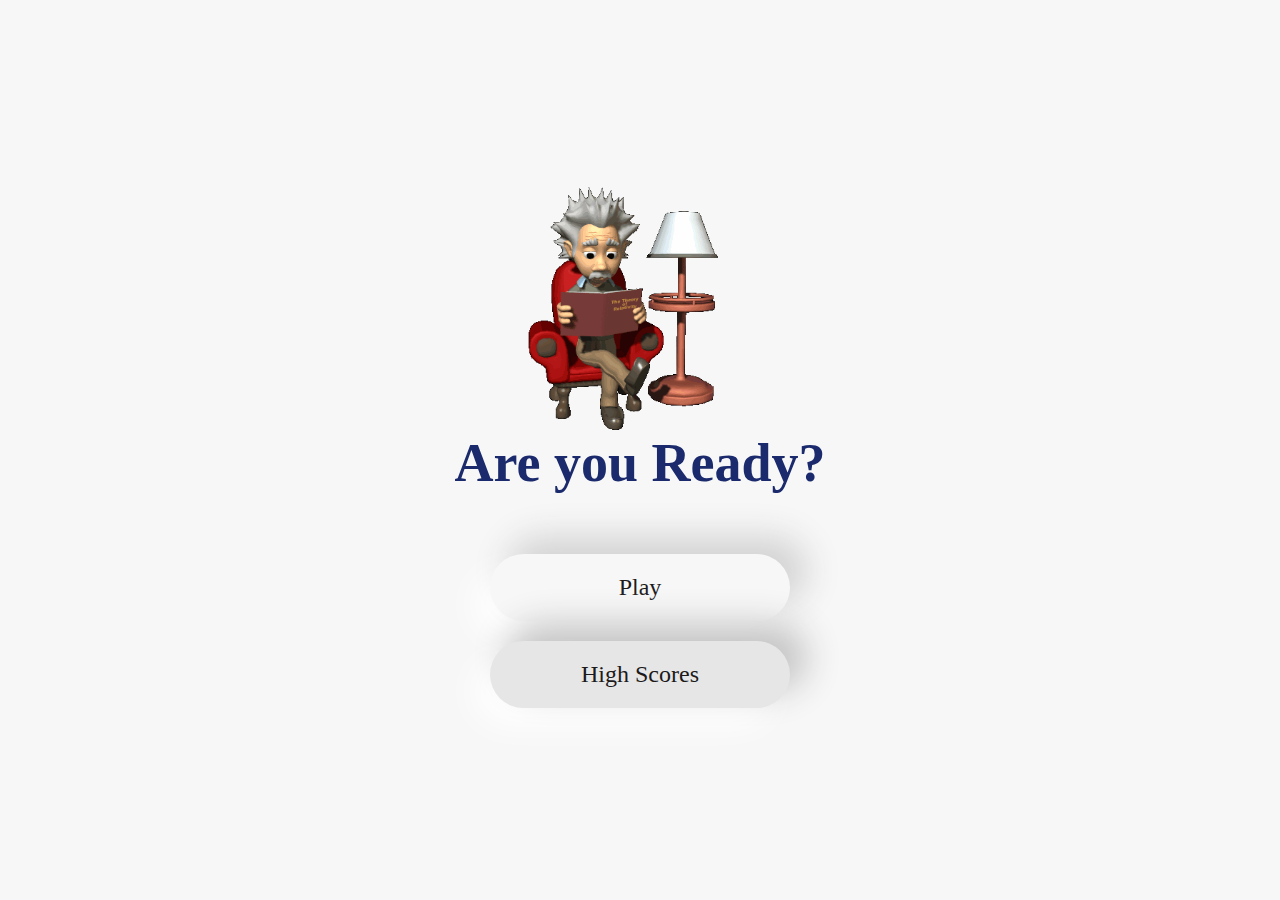
<file: src/index.html>
<!DOCTYPE html>
<html lang="en">
<head>
    <meta charset="UTF-8">
    <meta name="viewport" content="width=device-width, initial-scale=1.0">
    <title>Quiz_game</title>
    <!--favicon-->
    <link rel="shortcut icon" type="image/x-icon" href="../img/brain.ico">
    <!--custom Css-->
    <link rel="stylesheet" href="../css/style.css">
    <!--FA icons-->
    <link rel="stylesheet" href="https://use.fontawesome.com/releases/v5.13.1/css/all.css" integrity="sha384-xxzQGERXS00kBmZW/6qxqJPyxW3UR0BPsL4c8ILaIWXva5kFi7TxkIIaMiKtqV1Q" crossorigin="anonymous">
</head>
<body>
    <div class="container">
        <div id="home" class="flex-column flex-center">
            <img class="image" src="../img/albert2.gif">
            <h1>Are you Ready?</h1>
            <a href="game.html" class="btn">Play</a>
            <a href="highscores.html" id="highscore-btn" class="btn">High Scores</a>
        </div>
    </div>
</body>
</html>
</file>
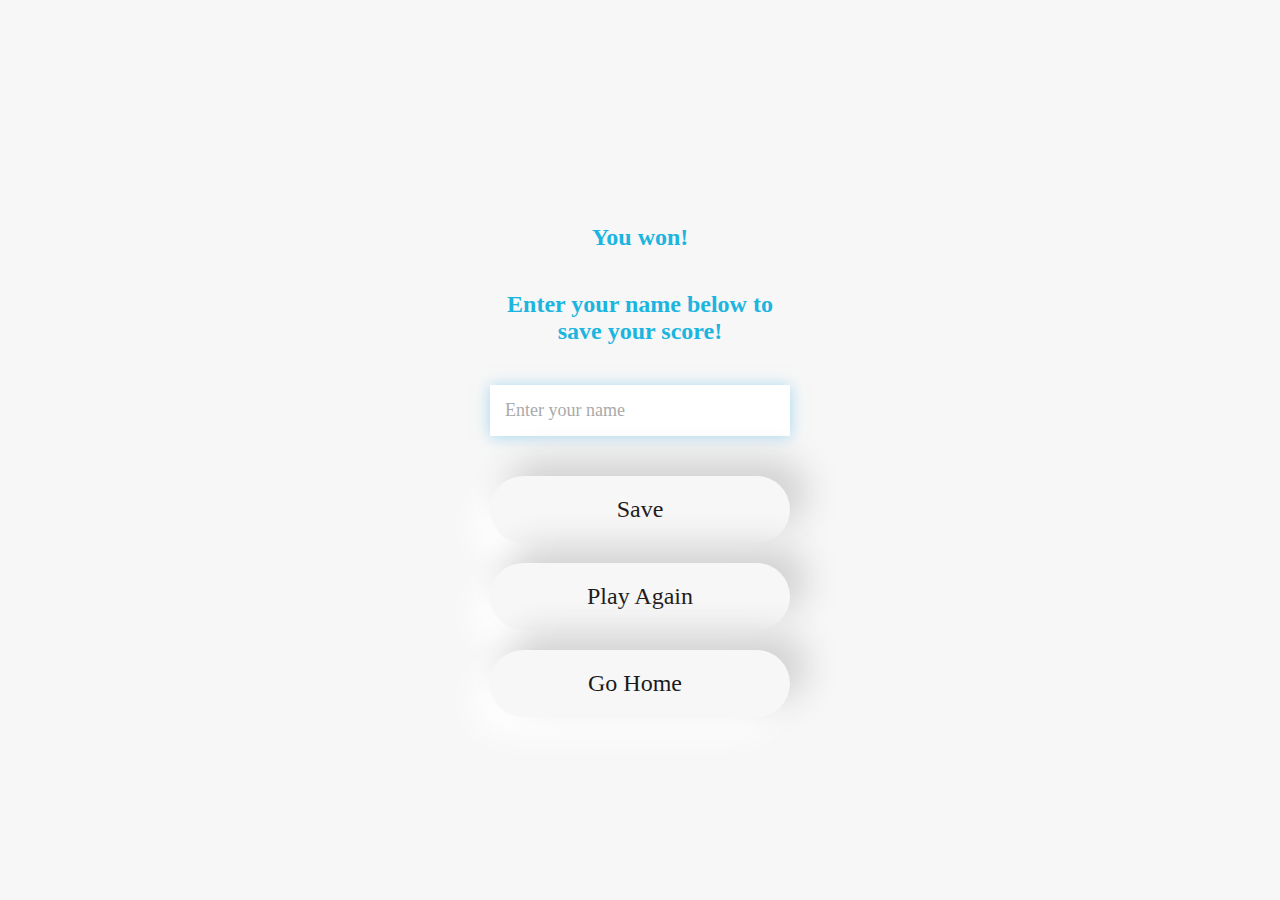
<file: src/end.html>
<!DOCTYPE html>
<html lang="en">
<head>
    <meta charset="UTF-8">
    <meta name="viewport" content="width=device-width, initial-scale=1.0">
    <title>End game</title>
    <!--favicon-->
    <link rel="shortcut icon" type="image/x-icon" href="../img/brain.ico">
    <!--custom Css-->
    <link rel="stylesheet" href="../css/style.css">
     <!--FA icon-->
    <link rel="stylesheet" href="https://use.fontawesome.com/releases/v5.13.1/css/all.css" integrity="sha384-xxzQGERXS00kBmZW/6qxqJPyxW3UR0BPsL4c8ILaIWXva5kFi7TxkIIaMiKtqV1Q" crossorigin="anonymous">
</head>
<body>
    <div class="container">
        <div id="end" class="flex-center flex-column">
            <h1 id="finalScore">0</h1>
            <form class="end-form-container">
                <h2 id="end-text">You won!</h2>
                <h2 id="end-text">Enter your name below to save your score!</h2>
                <input type="text" name="name" id="username" placeholder="Enter your name">
                <button class="btn" id="saveScoreBtn" type="submit" onclick="saveHighScore(event)" disabled>Save</button>
            </form>
            <a href="game.html" class="btn">Play Again</a>
            <a href="index.html" class="btn">Go Home<i class="fas fa-home"></i></a>
        </div>
    </div>





    <!--scripts-->
    <script src="../js/end.js"></script>
</body>
</html>
</file>
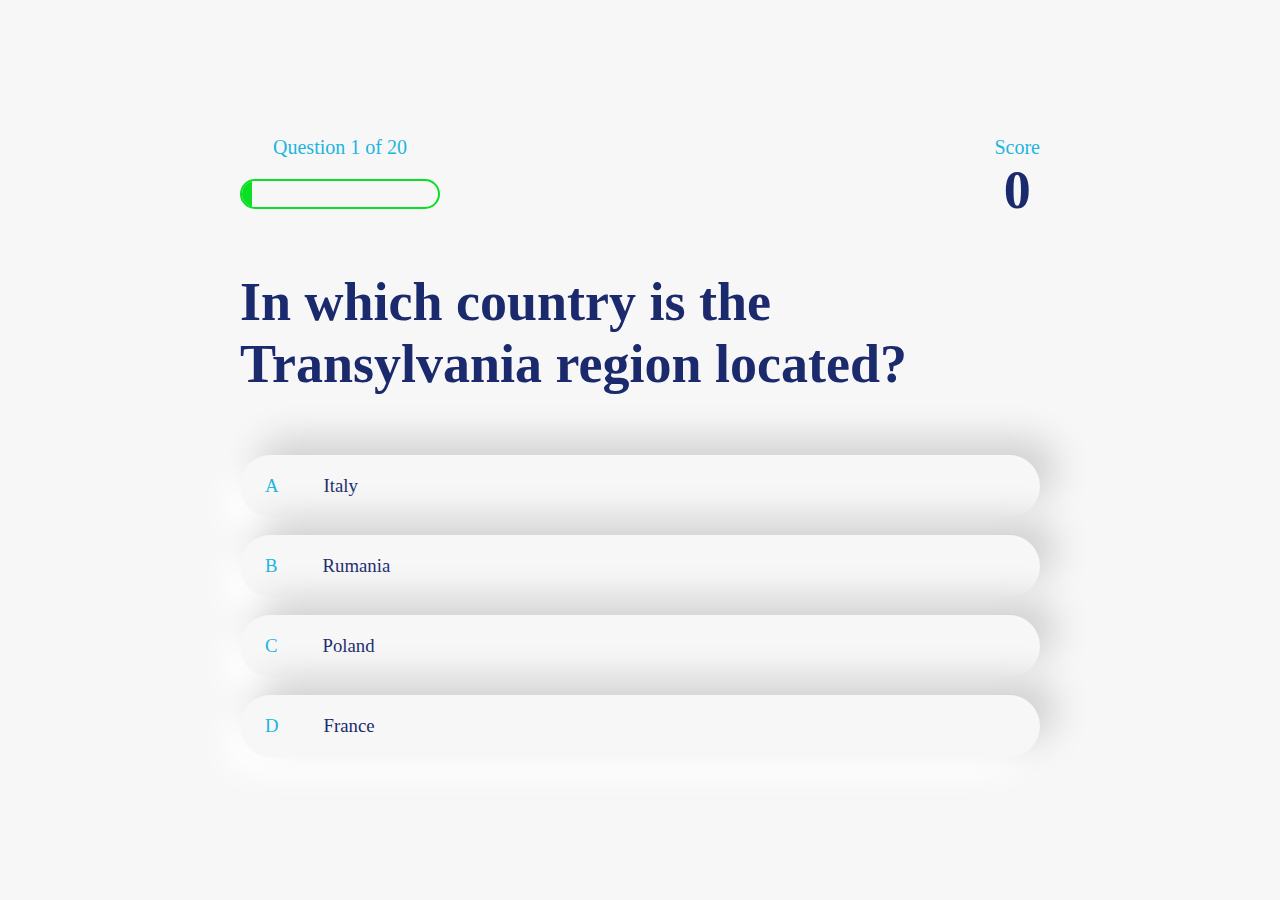
<file: src/game.html>
<!DOCTYPE html>
<html lang="en">
<head>
    <meta charset="UTF-8">
    <meta name="viewport" content="width=device-width, initial-scale=1.0">
    <title>Quiz Page</title>
    <!--favicon-->
    <link rel="shortcut icon" type="image/x-icon" href="../img/brain.ico">
     <!--custom Css-->
    <link rel="stylesheet" href="../css/style.css">
     <!--game Css-->
    <link rel="stylesheet" href="../css/game.css">
</head>
<body>
    <div class="container">
        <div id="game" class="justify-center flex-column">
            <div id="hud">
                <div class="hud-item">
                    <p id="progressText" class="hud-prefix">
                        Question
                    </p>
                    <div id="progressBar">
                        <div id="progressBarFull"></div>
                    </div>
                </div>
                <div class="hud-item">
                    <p class="hud-prefix">
                        Score
                    </p>
                    <h1 class="hud-main-text" id="score">
                        0
                    </h1>
                </div>
            </div>
            <h1 id="question">What is the answer to this question</h1>
            <div class="choice-container">
                <p class="choice-prefix">A</p>
                <p class="choice-text" data-number="1">Choice</p>
            </div>
            <div class="choice-container">
                <p class="choice-prefix">B</p>
                <p class="choice-text" data-number="2">Choice 2</p>
            </div>
            <div class="choice-container">
                <p class="choice-prefix">C</p>
                <p class="choice-text" data-number="3">Choice 3</p>
            </div>
            <div class="choice-container">
                <p class="choice-prefix">D</p>
                <p class="choice-text" data-number="4">Choice 4</p>
            </div>
        </div>
    </div>






    <!--scripts-->
    <script src="../js/game.js"></script>
</body>
</html>
</file>
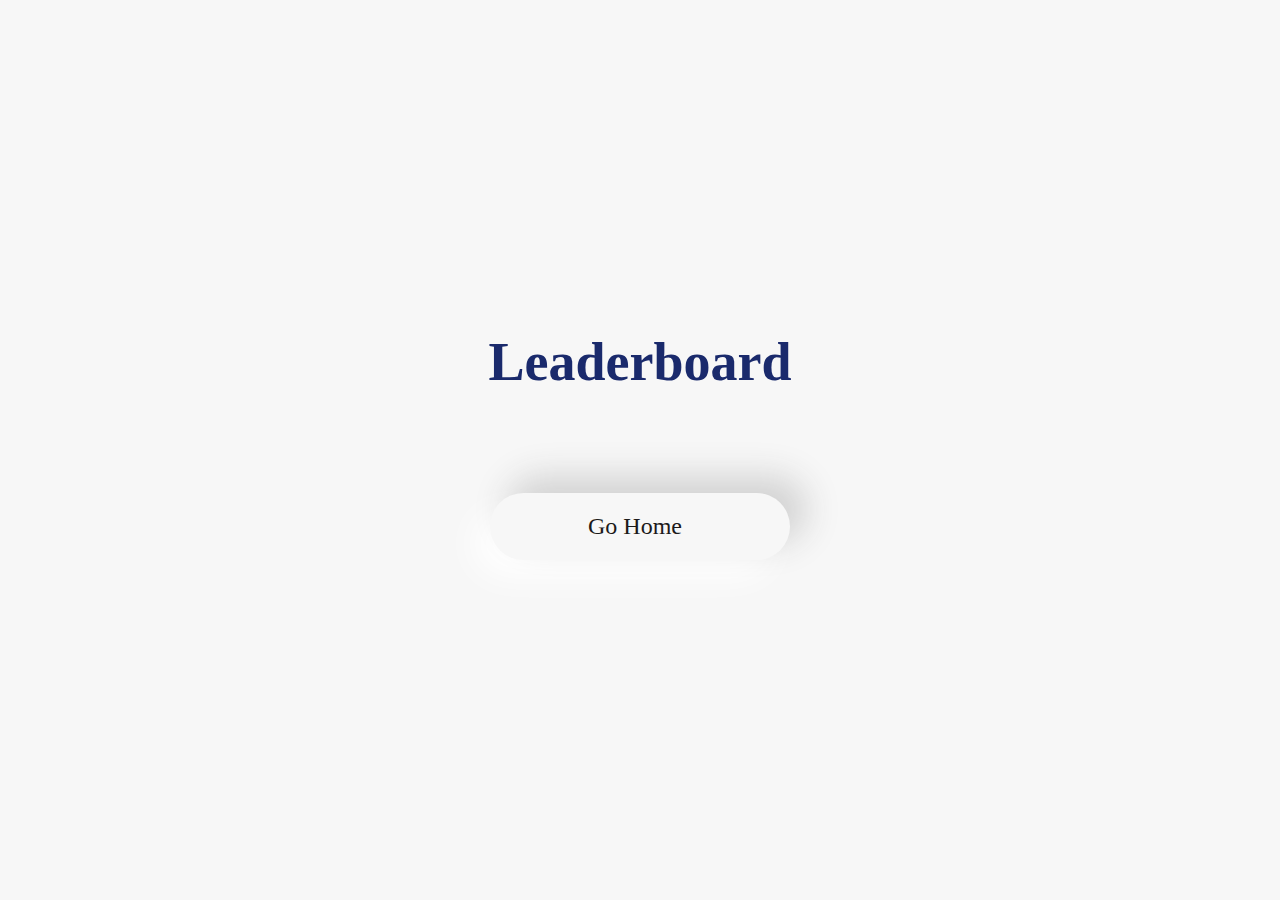
<file: src/highscores.html>
<!DOCTYPE html>
<html lang="en">
<head>
    <meta charset="UTF-8">
    <meta name="viewport" content="width=device-width, initial-scale=1.0">
    <title>High Scores</title>
    <!--favicon-->
    <link rel="shortcut icon" type="image/x-icon" href="../img/brain.ico">
    <!--custom Css-->
    <link rel="stylesheet" href="../css/style.css">
    <!--highscores Css-->
    <link rel="stylesheet" href="../css/highscores.css">
    <!--FA icon-->
    <link rel="stylesheet" href="https://use.fontawesome.com/releases/v5.13.1/css/all.css" integrity="sha384-xxzQGERXS00kBmZW/6qxqJPyxW3UR0BPsL4c8ILaIWXva5kFi7TxkIIaMiKtqV1Q" crossorigin="anonymous">
</head>
<body>
    <div class="container">
        <div id="highScores" class="flex-center flex-column">
            <h1 id="finalScore">Leaderboard</h1>
            <ul id="highScoresList"></ul>
            <a href="index.html" class="btn">Go Home<i class="fas fa-home"></i></a>
        </div>
    </div>




    <!--scripts-->
    <script src="../js/highscores.js"></script>
</body>
</html>
</file>
<file: css/style.css>
/*styles

0. colors
1.generic styles
2.elements
    2.1 class
    2.2 pseudo-class
    2.3 id 
*/

/*----------------------0. colors-----------------------*/
/*
color 1 => #f7f7f7;
color 2 => #1a2a6c;
color 3 => #1CB5E0;
color 4 => #f5ebf2;
*/


/*----------------------1. generic styles-----------------------*/
body {
    background: #f7f7f7;
}

* {
    box-sizing: border-box;
    margin: 0;
    padding: 0;
    font-size: 62.5%;
    font-family: 'Nova Square', cursive;
}

h1 {
    font-size: 5.4rem;
    color: #1a2a6c;
    margin-bottom: 5rem;
}

h2 {
    font-size: 4.2rem;
    margin-bottom: 4rem;
}

input {
    margin-bottom: 1rem;
    width: 20rem;
    padding: 1.5rem;
    font-size: 1.8rem;
    border: none;
    box-shadow: 0 0.1rem 1.4rem 0 rgba(86, 185, 235, 0.5);
}

input::placeholder {
    color: #aaa;
}

/*----------------------end generic styles-----------------------*/



/*----------------------2. elements-----------------------*/
/*--------2.1 class-----------*/
.container {
    width: 100vw;
    height: 100vh;
    display: flex;
    justify-content: center;
    align-items: center;
    max-width: 80rem;
    margin: 0 auto;
    padding: 2rem;
}

.flex-column {
    display: flex;
    flex-direction: column;
}

.flex-center {
    justify-content: center;
    align-items: center;
}

.justify-center {
    justify-content: center;
}

.text-center {
    text-align: center;
}

.hidden {
    display: none;
}

.btn {
    font-size: 2.4rem;
    padding: 2rem 0;
    width: 30rem;
    text-align: center;
    margin-top: 1rem;
    margin-bottom: 1rem;
    text-decoration: none;
    color: rgb(28, 26, 26);
    border-radius: 50px;
    background: #f7f7f7;
    box-shadow:  17px -17px 35px #d2d2d2,
                -17px 17px 35px #ffffff;
}

.image{
    height: 250px;
    width: 250px;
}

.end-form-container {
    width: 100%;
    display: flex;
    flex-direction: column;
    align-items: center;
    max-width: 30rem;
}

.fa-home {
    margin-left: 1rem;
    font-size: 2rem;
    color: rgb(28, 26, 26)
}

/*--------2.2 pseudo-class-----------*/
.btn:hover {
    cursor: pointer;
    box-shadow: 0 0.4rem 1.4rem 0 rgba(8, 114, 244, 0.6);
    transition: transform 150ms;
    transform: scale(1.03);
}

.btn[disabled]:hover {
    cursor: not-allowed;
    box-shadow: none;
    transform: none;
}

.image:hover{
    -webkit-filter: sepia(100%);
}

/*--------2.3 id-----------*/
#highscore-btn {
    border-radius: 50px;
    background: #e6e6e6;
    box-shadow:  17px -17px 35px #c4c4c4,
                -17px 17px 35px #ffffff;
}

#username {
    margin-bottom: 3rem;
    width: 100%;
    outline: none;
}

#end-text {
    font-size: 2.4rem;
    color: #1CB5E0;
    text-align: center;
}

#saveScoreBtn {
    border: none;
}

#highscore-btn:hover {
    box-shadow: 0 0.4rem 1.4rem 0 rgba(255,255,0,0.5)
}

/*----------------------end elements-----------------------*/
</file>
<file: css/game.css>
/*styles

0. colors
1.generic styles
2.elements
    2.1 class
    2.2 pseudo-class
    2.3 id 
3.mediaquery
*/

/*----------------------0. colors-----------------------*/
/*
color 1 => #f7f7f7;
color 2 => #1a2a6c;
color 3 => #1CB5E0;
*/


/*----------------------1. generic styles-----------------------*/
body {
    color: #f7f7f7;
}

/*----------------------end generic styles-----------------------*/

/*----------------------2. elements-----------------------*/
/*--------2.1 class-----------*/
.choice-container {
    margin-top: 1rem;
    display: flex;
    color: #1a2a6c;
    margin-bottom: 0.8rem;
    width: 100%;
    border-radius: 4px;
    font-size: 3rem;
    min-width: 80rem;
    border-radius: 50px;
    background: #f7f7f7;
    box-shadow:  17px -17px 35px #d2d2d2,
                -17px 17px 35px #ffffff;
}

.choice-prefix {
    padding: 2rem 2.5rem;
    color: #1CB5E0;
}

.choice-text {
    padding: 2rem;
    width: 100%;
}

.correct {
    background: linear-gradient(32deg, rgba(11, 223, 36) 0%, rgb(41, 232, 111) 100%);
}

.incorrect {
    background: linear-gradient(32deg, rgba(230, 29, 29, 1) 0%, rgb(224, 11, 11, 1) 100%);
}

.hud-prefix {
    color: #1CB5E0;
    text-align: center;
    font-size: 2rem;
}

.hud-main-text {
    text-align: center;
}

/*--------2.2 pseudo-class-----------*/
.choice-container:hover {
    cursor: pointer;
    box-shadow: 0 0.4rem 1.4rem 0 rgba(6, 103, 247, 0.5);
    transform: scale(1.02);
    transform: transform 100ms;
}

/*--------2.3 id-----------*/
#hud {
    display: flex;
    justify-content: space-between;
}

#progressBar {
    width: 20rem;
    height: 3rem;
    border: 0.2rem solid rgb(11,223,36);
    margin-top: 2rem;
    border-radius: 50px;
    overflow: hidden;
}

#progressBarFull {
    height: 100%;
    background: rgb(11,223,36);
    width: 0%;
}

/*----------------------end elements-----------------------*/

/*----------------------3. mediaquery-----------------------*/
@media screen and (max-width: 768px) {
    .choice-container {
        min-width: 40rem;
    }
}
</file>
<file: css/highscores.css>
/*styles

0. colors
1.generic styles
2.elements
    2.1 class
    2.2 pseudo-class
    2.3 id 
3.mediaquery
*/

/*----------------------0. colors-----------------------*/
/*
color 1 => #f7f7f7;
color 2 => #1a2a6c;
color 3 => #1CB5E0;
*/


/*----------------------1. generic styles-----------------------*/
body {
    color: #f7f7f7;
}

/*----------------------end generic styles-----------------------*/

/*----------------------2. elements-----------------------*/
/*--------2.1 class-----------*/
.high-score {
    font-size: 2.8rem;
    margin-bottom: 0.5rem;
    color: #1CB5E0;
}

/*--------2.2 pseudo-class-----------*/

/*--------2.3 id-----------*/
#highScoresList {
    list-style: none;
    margin-bottom: 4rem;
}

/*----------------------end elements-----------------------*/
</file>
